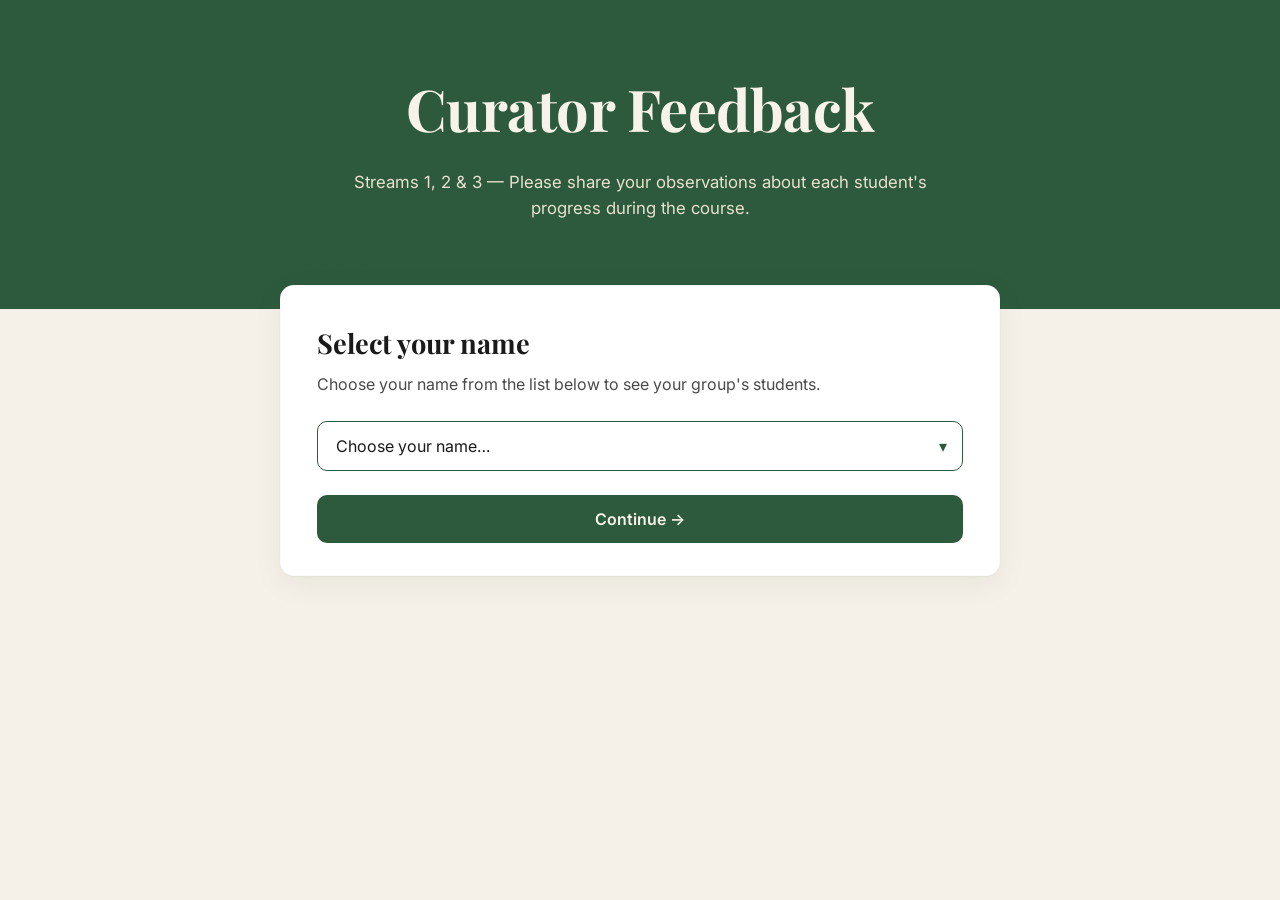
<file: curator-feedback/index.html>
<!doctype html>
<html lang="en">
  <head>
    <meta charset="utf-8" />
    <meta name="viewport" content="width=device-width, initial-scale=1" />
    <title>Curator Feedback</title>
    <link rel="preconnect" href="https://fonts.googleapis.com" />
    <link rel="preconnect" href="https://fonts.gstatic.com" crossorigin />
    <link
      href="https://fonts.googleapis.com/css2?family=Playfair+Display:wght@600;700&family=Inter:wght@400;500;600&display=swap"
      rel="stylesheet"
    />
    <link rel="stylesheet" href="styles.css" />
  </head>
  <body>
    <header class="hero">
      <h1>Curator Feedback</h1>
      <p class="hero-sub">
        Streams 1, 2 &amp; 3 — Please share your observations about each
        student's progress during the course.
      </p>
    </header>

    <main class="container">
      <!-- STEP 1 — choose curator -->
      <section id="step-1" class="step" aria-labelledby="step-1-title">
        <p class="step-label">Step 1 of 2</p>
        <div class="card">
          <h2 id="step-1-title">Select your name</h2>
          <p class="muted">
            Choose your name from the list below to see your group's students.
          </p>

          <label for="curator-select" class="visually-hidden"
            >Curator</label
          >
          <div class="select-wrapper">
            <select id="curator-select" required>
              <option value="" disabled selected>Choose your name…</option>
            </select>
          </div>

          <button id="continue-btn" class="btn btn-primary" type="button">
            Continue →
          </button>
        </div>
      </section>

      <!-- STEP 2 — feedback per student -->
      <section
        id="step-2"
        class="step hidden"
        aria-labelledby="step-2-title"
      >
        <div class="curator-chip" id="curator-chip">
          <span class="chip-icon">✦</span>
          <span id="chip-text"></span>
        </div>

        <div class="card">
          <h2 id="step-2-title">Student Feedback</h2>
          <p class="muted">
            For each student, describe the changes and progress you observed
            during the training. All fields are optional.
          </p>
        </div>

        <div class="progress-row">
          <button id="back-btn" type="button" class="btn-link">
            ← Change curator
          </button>
          <span class="progress-text" id="progress-text"></span>
        </div>

        <form id="students-form" novalidate>
          <div id="students-list"></div>

          <div class="submit-row">
            <button id="submit-btn" type="submit" class="btn btn-primary">
              Submit feedback
            </button>
            <p class="muted small" id="submit-help">
              You can submit only once. Make sure everything looks good before
              sending.
            </p>
          </div>
        </form>
      </section>

      <!-- DONE -->
      <section id="step-done" class="step hidden" aria-live="polite">
        <div class="card card-done">
          <h2>Thank you 🌿</h2>
          <p class="muted">
            Your feedback has been submitted. You can close this page.
          </p>
        </div>
      </section>

      <!-- ALREADY SUBMITTED -->
      <section id="step-locked" class="step hidden">
        <div class="card card-done">
          <h2>Feedback already sent</h2>
          <p class="muted" id="locked-text"></p>
        </div>
      </section>
    </main>

    <div id="toast" class="toast hidden" role="alert"></div>

    <script src="config.js"></script>
    <script src="data.js"></script>
    <script src="app.js"></script>
  </body>
</html>
</file>
<file: curator-feedback/styles.css>
:root {
  --green: #2d5a3d;
  --green-dark: #244a32;
  --green-soft: #e3ece5;
  --beige: #f5f1e8;
  --beige-card: #ffffff;
  --beige-border: #e6dfce;
  --ink: #1a1a1a;
  --ink-soft: #4a4a4a;
  --muted: #7a7568;
  --radius: 14px;
  --shadow: 0 1px 2px rgba(20, 30, 20, 0.04),
    0 8px 32px rgba(20, 30, 20, 0.06);
}

* {
  box-sizing: border-box;
}

html,
body {
  margin: 0;
  padding: 0;
}

body {
  background: var(--beige);
  color: var(--ink);
  font-family: "Inter", system-ui, -apple-system, "Segoe UI", Roboto, sans-serif;
  font-size: 16px;
  line-height: 1.55;
  -webkit-font-smoothing: antialiased;
  min-height: 100vh;
}

/* HERO */
.hero {
  background: var(--green);
  color: #f7f3e9;
  padding: 64px 24px 88px;
  text-align: center;
}

.hero h1 {
  font-family: "Playfair Display", Georgia, serif;
  font-weight: 700;
  font-size: clamp(2.4rem, 5vw, 3.6rem);
  margin: 0 0 16px;
  letter-spacing: -0.5px;
}

.hero-sub {
  max-width: 640px;
  margin: 0 auto;
  font-size: 1.05rem;
  color: #e8e1cf;
  line-height: 1.55;
}

/* CONTAINER */
.container {
  max-width: 760px;
  margin: -56px auto 80px;
  padding: 0 20px;
}

.step {
  margin-bottom: 24px;
}

.step.hidden {
  display: none;
}

.step-label {
  text-transform: uppercase;
  letter-spacing: 0.12em;
  color: var(--green);
  font-size: 0.78rem;
  font-weight: 600;
  margin: 0 0 12px;
}

/* CARD */
.card {
  background: var(--beige-card);
  border-radius: var(--radius);
  padding: 36px 36px 32px;
  box-shadow: var(--shadow);
  border: 1px solid rgba(0, 0, 0, 0.02);
}

.card h2 {
  font-family: "Playfair Display", Georgia, serif;
  font-size: 1.7rem;
  font-weight: 700;
  margin: 0 0 8px;
  color: var(--ink);
}

.muted {
  color: var(--ink-soft);
  margin: 0 0 24px;
}

.muted.small {
  font-size: 0.85rem;
  margin-top: 12px;
}

/* SELECT */
.select-wrapper {
  position: relative;
  margin-bottom: 24px;
}

#curator-select {
  width: 100%;
  appearance: none;
  -webkit-appearance: none;
  background: #fff;
  border: 1.5px solid var(--green);
  border-radius: 10px;
  padding: 14px 44px 14px 18px;
  font-size: 1rem;
  font-family: inherit;
  color: var(--ink);
  cursor: pointer;
  outline: none;
  transition: box-shadow 0.15s ease, border-color 0.15s ease;
}

#curator-select:focus {
  box-shadow: 0 0 0 3px rgba(45, 90, 61, 0.15);
}

.select-wrapper::after {
  content: "▾";
  position: absolute;
  right: 16px;
  top: 50%;
  transform: translateY(-50%);
  color: var(--green);
  pointer-events: none;
  font-size: 1rem;
}

/* BUTTONS */
.btn {
  display: inline-block;
  width: 100%;
  border: none;
  border-radius: 10px;
  padding: 14px 22px;
  font-size: 1rem;
  font-weight: 600;
  font-family: inherit;
  cursor: pointer;
  transition: background 0.15s ease, transform 0.05s ease, opacity 0.15s ease;
}

.btn-primary {
  background: var(--green);
  color: #f7f3e9;
}

.btn-primary:hover:not(:disabled) {
  background: var(--green-dark);
}

.btn-primary:active:not(:disabled) {
  transform: translateY(1px);
}

.btn-primary:disabled {
  opacity: 0.6;
  cursor: not-allowed;
}

.btn-link {
  background: none;
  border: none;
  color: var(--green);
  font: inherit;
  font-weight: 500;
  cursor: pointer;
  padding: 6px 0;
}

.btn-link:hover {
  text-decoration: underline;
}

/* CURATOR CHIP */
.curator-chip {
  display: inline-flex;
  align-items: center;
  gap: 8px;
  background: var(--green-soft);
  color: var(--green);
  padding: 8px 18px;
  border-radius: 999px;
  font-weight: 600;
  font-size: 0.95rem;
  margin-bottom: 20px;
}

.chip-icon {
  color: var(--green);
}

/* PROGRESS ROW */
.progress-row {
  display: flex;
  justify-content: space-between;
  align-items: center;
  padding: 16px 4px;
  border-top: 1px solid var(--beige-border);
  margin: 24px 0 8px;
  flex-wrap: wrap;
  gap: 8px;
}

.progress-text {
  color: var(--muted);
  font-size: 0.9rem;
}

/* STUDENT CARDS */
#students-list {
  display: flex;
  flex-direction: column;
  gap: 16px;
}

.student-card {
  background: var(--beige-card);
  border: 1px solid var(--beige-border);
  border-radius: var(--radius);
  padding: 26px 28px;
  transition: border-color 0.15s ease;
}

.student-card.has-content {
  border-color: var(--green);
}

.student-name {
  font-family: "Playfair Display", Georgia, serif;
  font-size: 1.25rem;
  font-weight: 700;
  margin: 0 0 4px;
  color: var(--ink);
}

.student-position {
  color: var(--muted);
  font-size: 0.88rem;
  margin: 0 0 16px;
}

.student-question {
  display: block;
  color: var(--ink-soft);
  font-style: italic;
  margin-bottom: 10px;
  font-size: 0.95rem;
}

.student-textarea {
  width: 100%;
  min-height: 96px;
  padding: 14px 16px;
  border: 1px solid var(--beige-border);
  border-radius: 10px;
  background: var(--beige);
  font-family: inherit;
  font-size: 0.96rem;
  color: var(--ink);
  resize: vertical;
  outline: none;
  transition: border-color 0.15s ease, box-shadow 0.15s ease;
}

.student-textarea::placeholder {
  color: #b3ad9d;
}

.student-textarea:focus {
  border-color: var(--green);
  box-shadow: 0 0 0 3px rgba(45, 90, 61, 0.12);
}

/* SUBMIT */
.submit-row {
  margin-top: 28px;
  text-align: center;
}

/* DONE CARD */
.card-done {
  text-align: center;
  padding: 56px 36px;
}

.card-done h2 {
  font-size: 2rem;
  margin-bottom: 12px;
}

/* TOAST */
.toast {
  position: fixed;
  bottom: 24px;
  left: 50%;
  transform: translateX(-50%);
  background: #2a2a2a;
  color: #fff;
  padding: 12px 20px;
  border-radius: 10px;
  font-size: 0.9rem;
  box-shadow: 0 6px 20px rgba(0, 0, 0, 0.2);
  z-index: 100;
  max-width: 90vw;
}

.toast.hidden {
  display: none;
}

.toast.toast-error {
  background: #8a2a2a;
}

/* UTIL */
.visually-hidden {
  position: absolute;
  width: 1px;
  height: 1px;
  padding: 0;
  margin: -1px;
  overflow: hidden;
  clip: rect(0, 0, 0, 0);
  white-space: nowrap;
  border: 0;
}

/* MOBILE */
@media (max-width: 600px) {
  .hero {
    padding: 48px 20px 72px;
  }
  .container {
    margin-top: -48px;
    padding: 0 14px;
  }
  .card {
    padding: 28px 22px 24px;
  }
  .student-card {
    padding: 22px 20px;
  }
}
</file>
